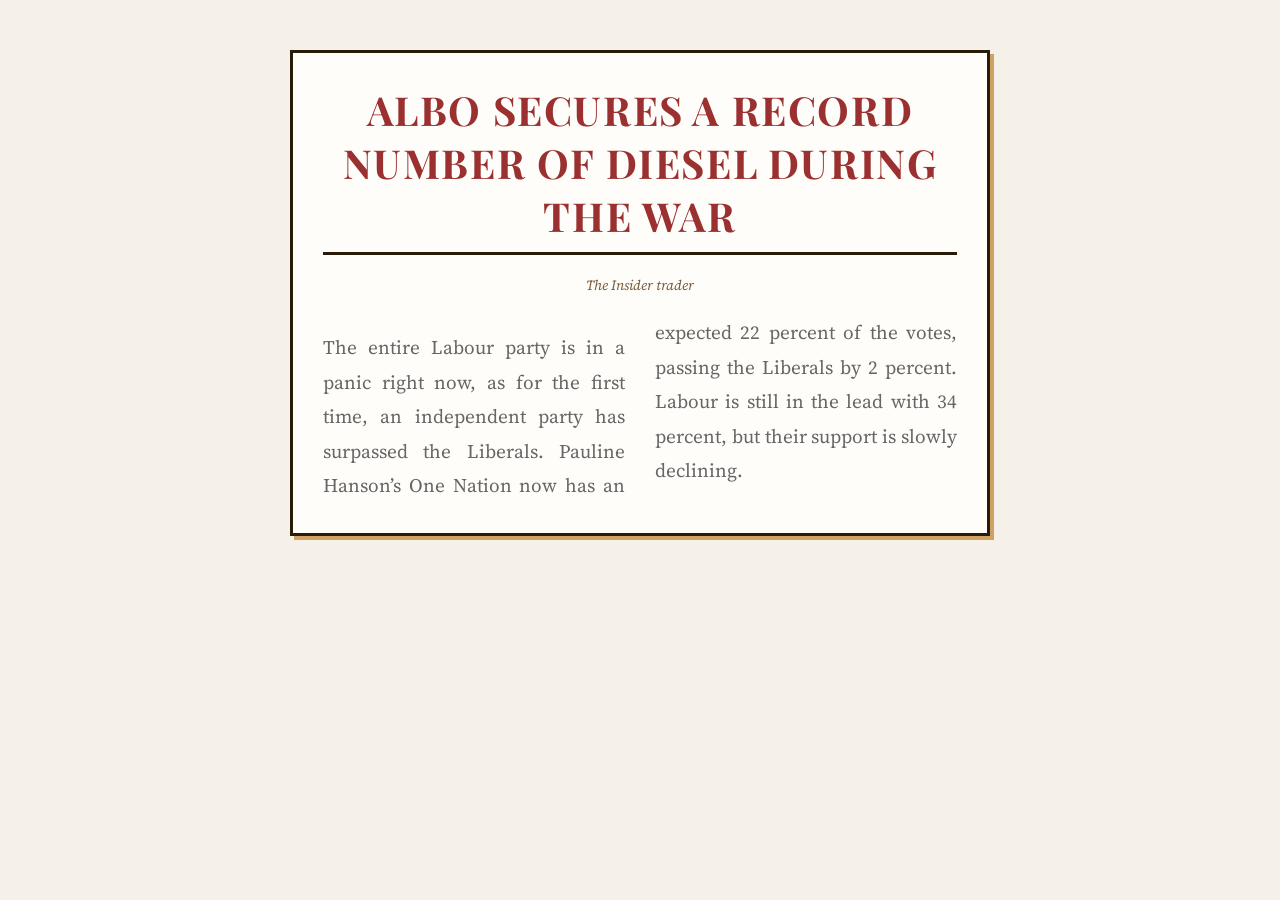
<file: albaneasy.html>
<!DOCTYPE html>
<link rel="stylesheet" href="style.css">
<head>
    <title>Albaneasy News</title>
</head>
<body class="newspaper-body">
    <div class="newspaper">
        <h1>Albo secures a record number of diesel during the war</h1>
        <div class="tagline">The Insider trader</div>
        
        <div class="article">
            <p>The entire Labour party is in a panic right now, as for the first time, an independent party has surpassed the Liberals. Pauline Hanson’s One Nation now has an expected 22 percent of the votes, passing the Liberals by 2 percent. Labour is still in the lead with 34 percent, but their support is slowly declining. </p>
        </div>
    </div>
</body>
</html>
</file>
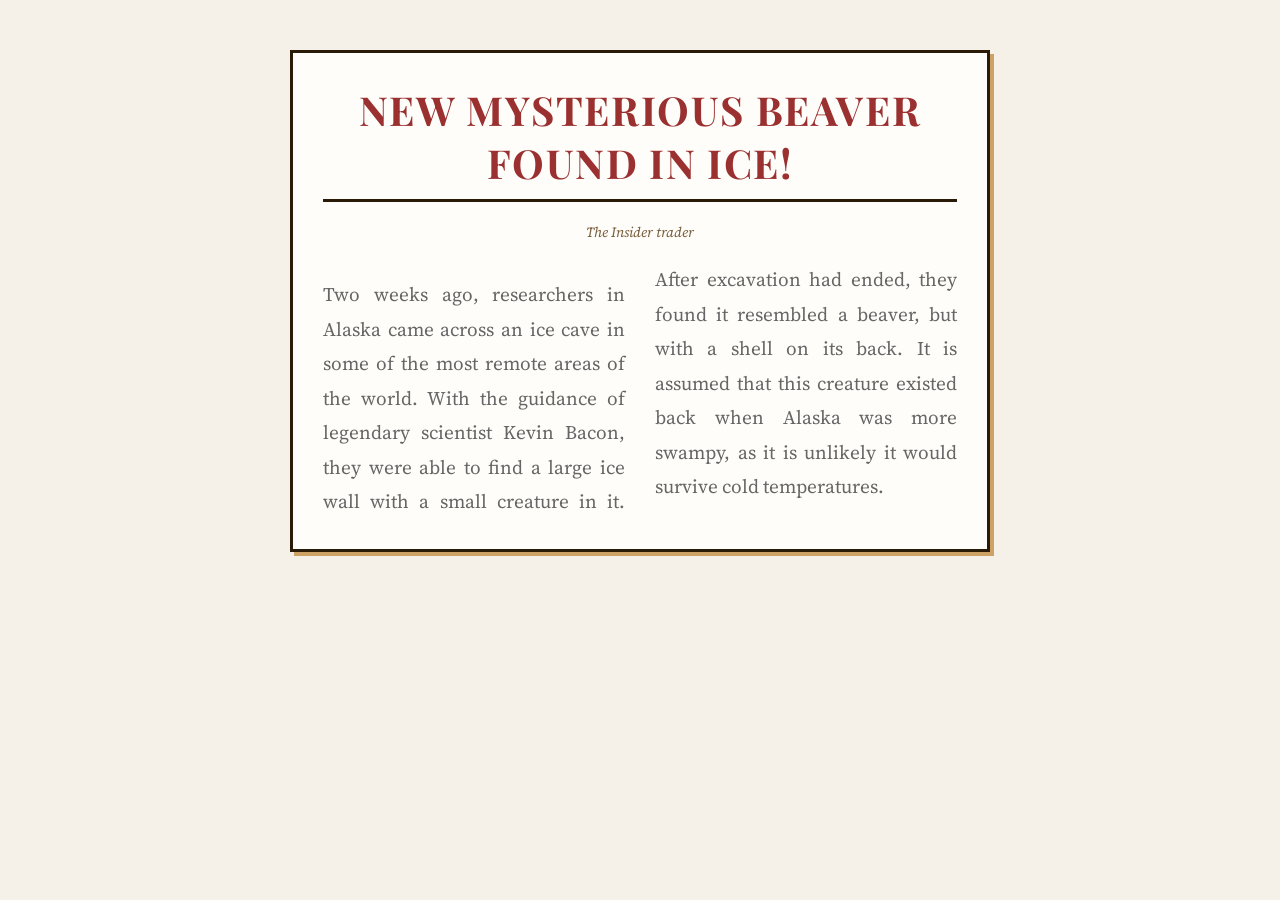
<file: Beaver.html>
<!DOCTYPE html>
<link rel="stylesheet" href="style.css">
<head>
    <title>Albaneasy News</title>
</head>
<body class="newspaper-body">
    <div class="newspaper">
        <h1>New mysterious beaver found in ice!</h1>
        <div class="tagline">The Insider trader</div>
        
        <div class="article">
            <p>Two weeks ago, researchers in Alaska came across an ice cave in some of the most remote areas of the world. With the guidance of legendary scientist Kevin Bacon, they were able to find a large ice wall with a small creature in it. After excavation had ended, they found it resembled a beaver, but with a shell on its back. It is assumed that this creature existed back when Alaska was more swampy, as it is unlikely it would survive cold temperatures.</p>
        </div>
    </div>
</body>
</html>
</file>
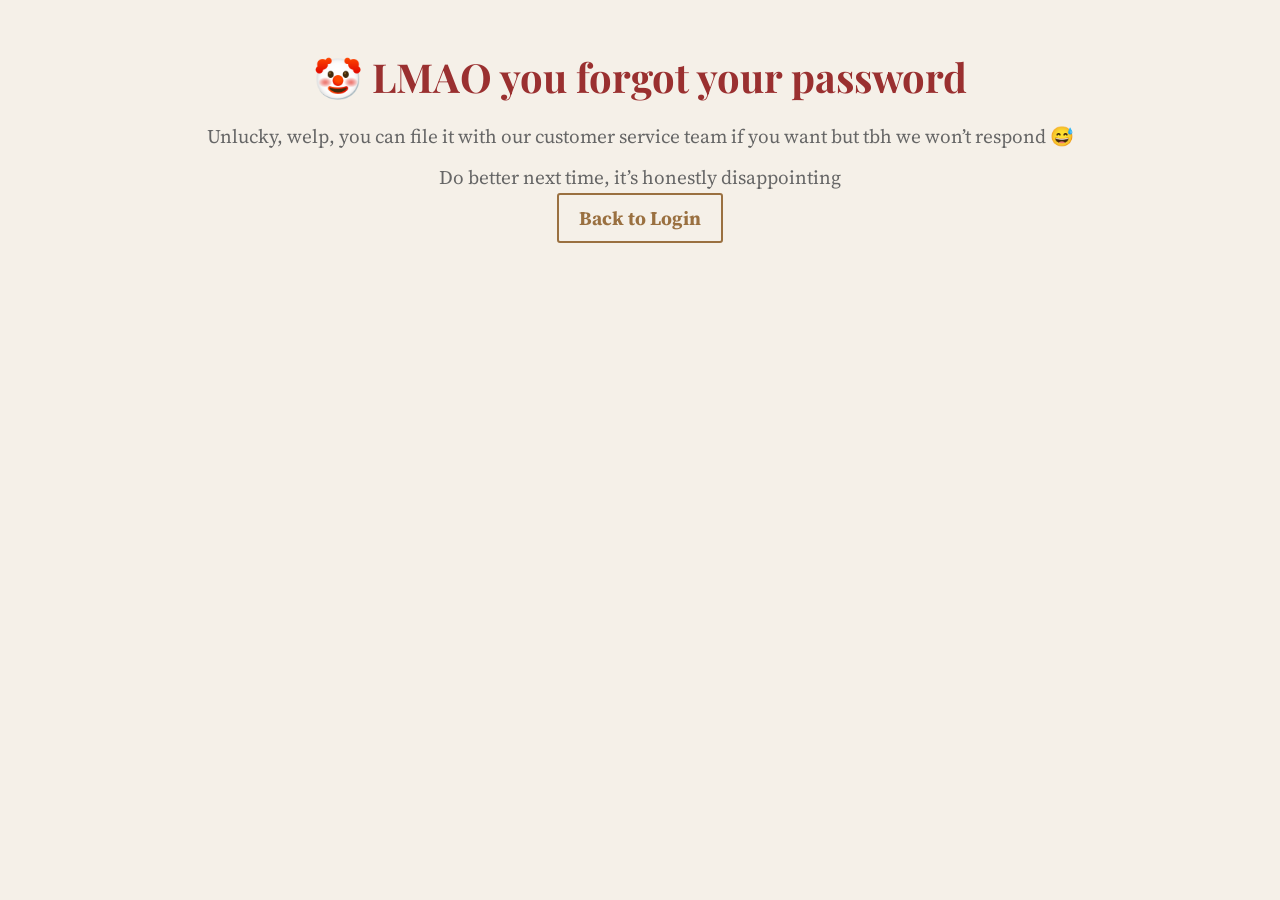
<file: forgot.html>
<!DOCTYPE html>
<html lang="en">
<head>
    <meta charset="UTF-8">
    <meta name="viewport" content="width=device-width, initial-scale=1.0">
    <title>Forgot Password - Insider Trader</title>
    <link rel="stylesheet" href="style.css">
</head>
<body>
    <h1>🤡 LMAO you forgot your password</h1>
    <p>Unlucky, welp, you can file it with our customer service team if you want but tbh we won’t respond 😅</p>
    <p>Do better next time, it’s honestly disappointing</p>
    <p><a href="index.html">Back to Login</a></p>
</body>
</html>
</file>
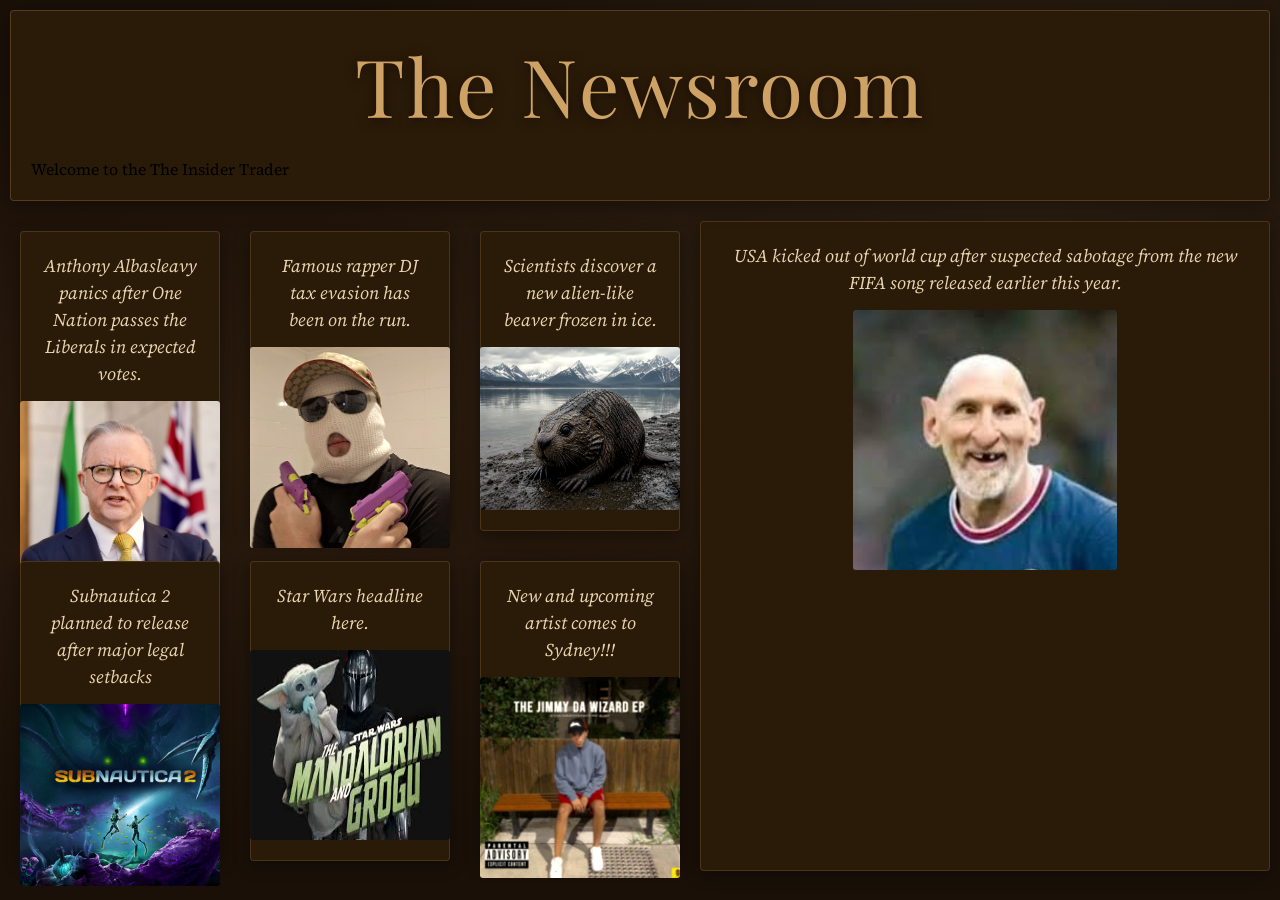
<file: Newsroom.html>
<!DOCTYPE html>
<html>
<head>
    <link rel="stylesheet" href="style.css">
</head>
<body>

<div class="box">
    <x2>The Newsroom</x2>
    <p>Welcome to the The Insider Trader</p>
</div>

<div class="box-story-container">

    <div class="box-story" onclick="window.location.href='albaneasy.html'" style="cursor: pointer;">
        <g1>Anthony Albasleavy panics after One Nation passes the Liberals in expected votes.</g1>
        <img align="center" width="200" height="200" src="images/terible.png" alt="Here you can find the latest news and updates about our company and the stock market. Stay informed with our expert analysis and insights.">
    </div>

    <div class="box-story" onclick="window.location.href='taxevation.html'" style="cursor: pointer;">
        <g1>Famous rapper DJ tax evasion has been on the run.</g1>
        <img align="center" width="200" height="222" src="images/tuffevader.png" alt="Here you can find the latest news and updates about our company and the stock market. Stay informed with our expert analysis and insights.">
    </div>

    <div class="box-story" onclick="window.location.href='Beaver.html'" style="cursor: pointer;">
        <g1>Scientists discover a new alien-like beaver frozen in ice.</g1>
        <img align="center" width="200" height="222" src="images/ChatGPT Image May 6, 2026, 07_46_11 AM.png" alt="Here you can find the latest news and updates about our company and the stock market. Stay informed with our expert analysis and insights.">
    </div>

    <div class="box-story" onclick="window.location.href='subnautica.html'" style="cursor: pointer;">
        <g1>Subnautica 2 planned to release after major legal setbacks</g1>
        <img align="center" width="200" height="222" src="images/subnautica2.png" alt="Here you can find the latest news and updates about our company and the stock market. Stay informed with our expert analysis and insights.">
    </div>

    <div class="box-story" onclick="window.location.href='StarWars.html'" style="cursor: pointer;">
        <g1>Star Wars headline here.</g1>
        <img align="center" width="200" height="222" src="images/starwars.png" alt="Here you can find the latest news and updates about our company and the stock market. Stay informed with our expert analysis and insights.">
    </div>

    <div class="box-story" onclick="window.location.href='wizard.html'" style="cursor: pointer;">
        <g1>New and upcoming artist comes to Sydney!!!</g1>
        <img align="center" width="200" height="222" src="images/Screenshot 2026-05-06 143030.png" alt="worldcup">
    </div>

    <div class="worldcup-box" onclick="window.location.href='worldcup.html'" style="cursor: pointer;">
        <g1>USA kicked out of world cup after suspected sabotage from the new FIFA song released earlier this year.</g1>
        <img width="400px" src="images/wird messi.png" alt="Here you can find the latest news and updates about our company and the stock market. Stay informed with our expert analysis and insights.">
    </div>

</div>

</body>
</html>
</file>
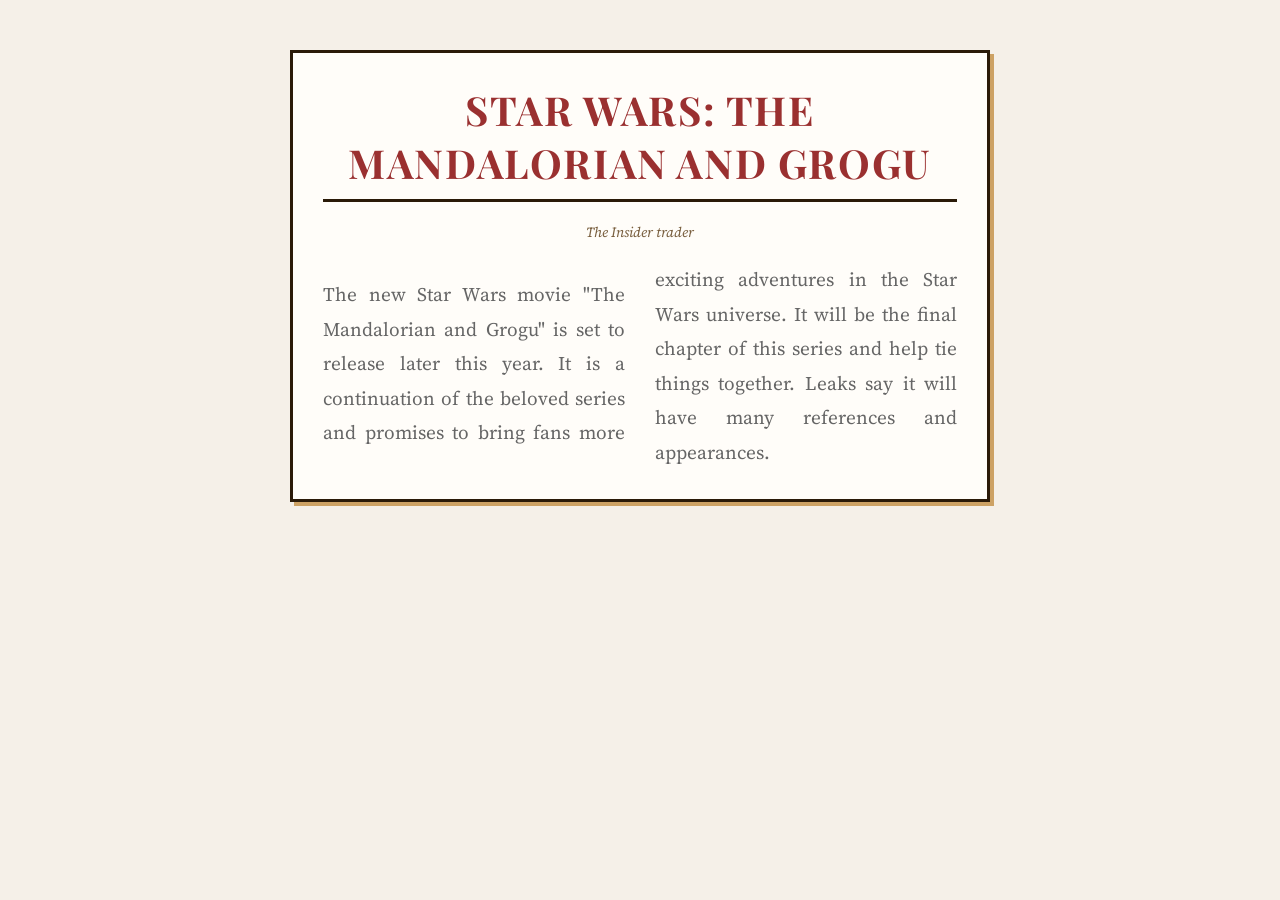
<file: StarWars.html>
<!DOCTYPE html>
<html>
<head>
    <link rel="stylesheet" href="style.css">
    <title>Albaneasy News</title>
</head>
<body class="newspaper-body">
    <div class="newspaper">
        <h1>Star Wars: The Mandalorian and Grogu</h1>
        <div class="tagline">The Insider trader</div>
        
        <div class="article">
            <p>The new Star Wars movie "The Mandalorian and Grogu" is set to release later this year. It is a continuation of the beloved series and promises to bring fans more exciting adventures in the Star Wars universe. It will be the final chapter of this series and help tie things together. Leaks say it will have many references and appearances.</p>
        </div>
    </div>
</body>
</html>
</file>
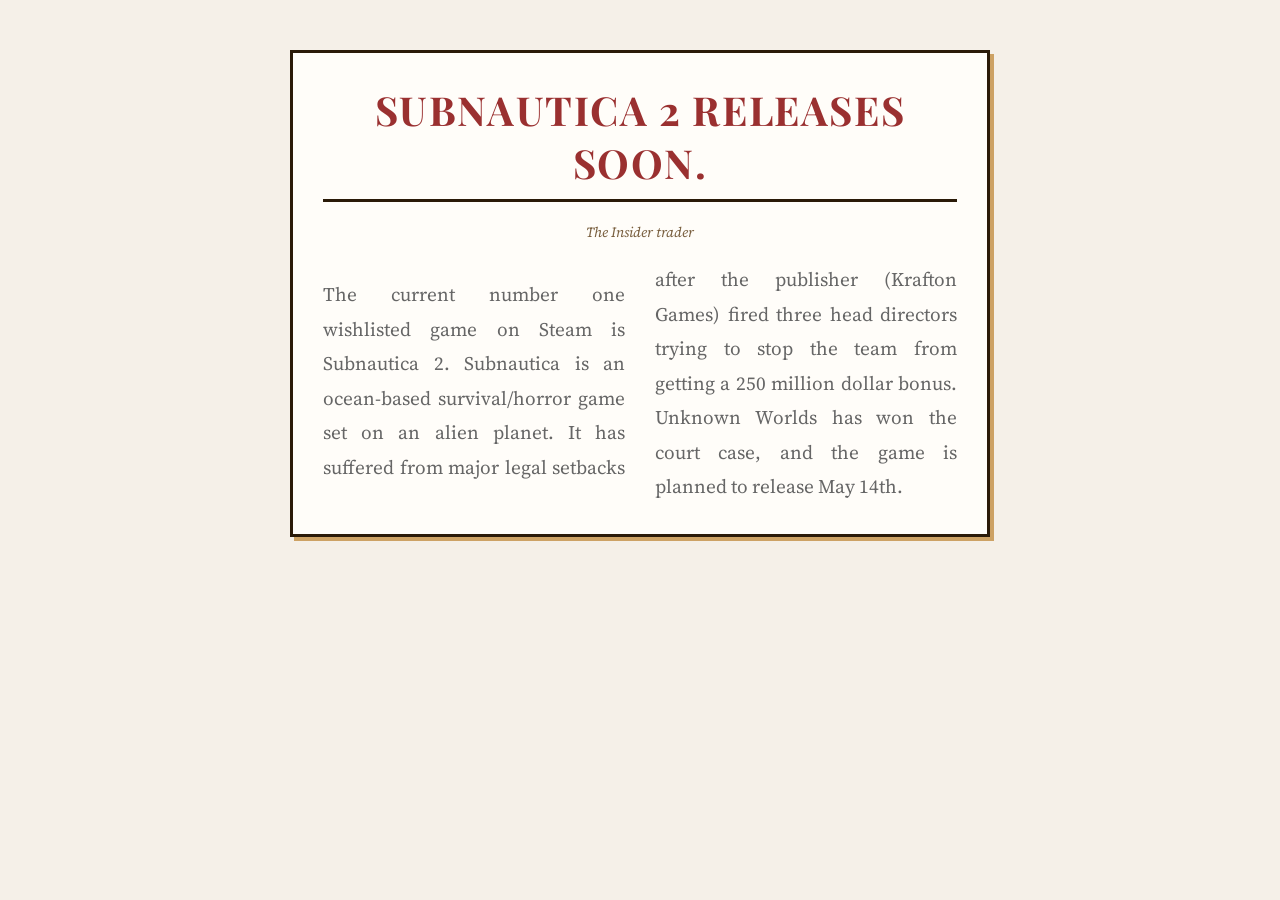
<file: subnautica.html>
<!DOCTYPE html>
<link rel="stylesheet" href="style.css">
<head>
    <title>Albaneasy News</title>
</head>
<body class="newspaper-body">
    <div class="newspaper">
        <h1>Subnautica 2 releases soon.</h1>
        <div class="tagline">The Insider trader</div>
        
        <div class="article">
            <p>The current number one wishlisted game on Steam is Subnautica 2. Subnautica is an ocean-based survival/horror game set on an alien planet. It has suffered from major legal setbacks after the publisher (Krafton Games) fired three head directors trying to stop the team from getting a 250 million dollar bonus. Unknown Worlds has won the court case, and the game is planned to release May 14th.</p>
        </div>
    <div></div>


        </body>
</html>
</file>
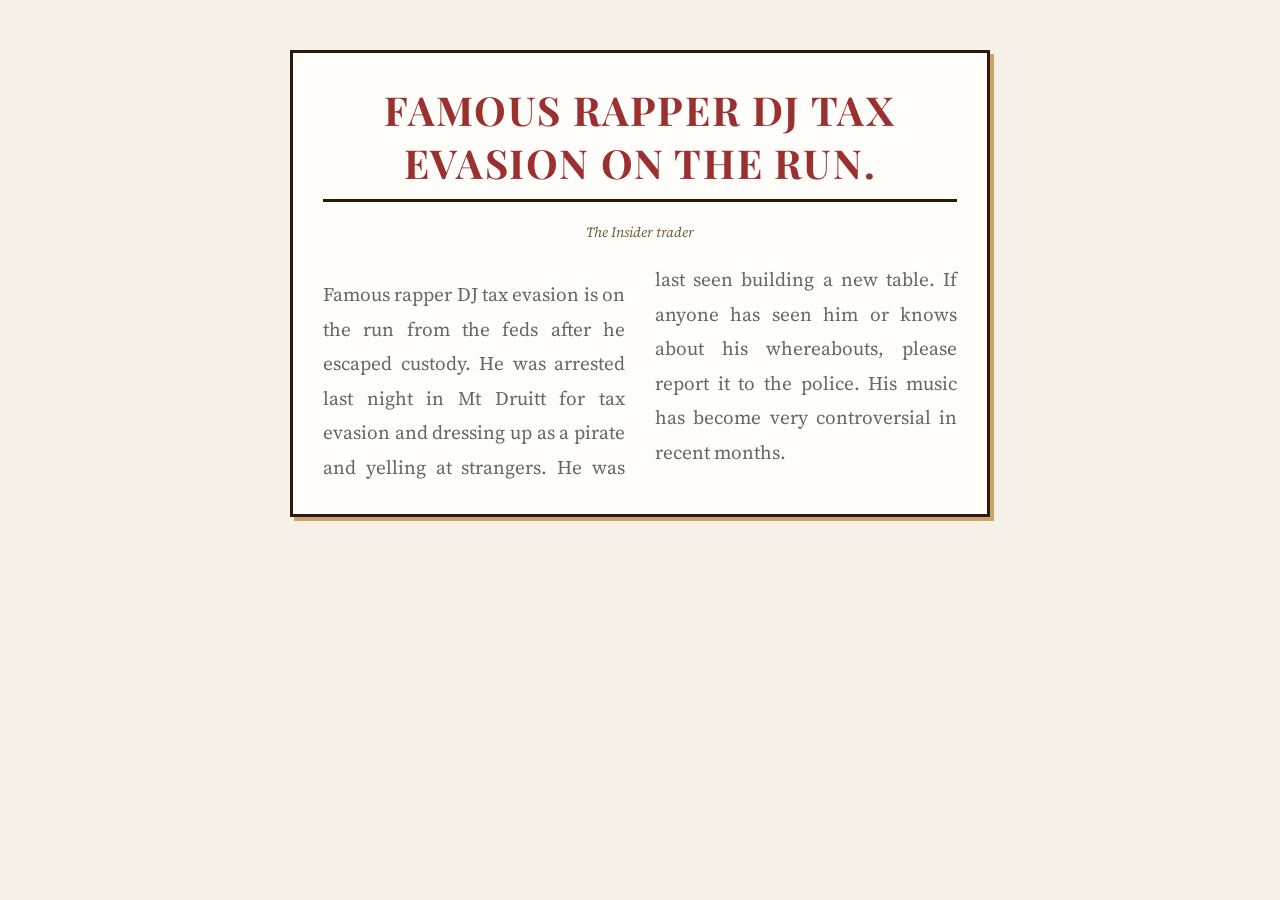
<file: taxevation.html>
<!DOCTYPE html>
<link rel="stylesheet" href="style.css">
<head>
    <title>Albaneasy News</title>
</head>
<body class="newspaper-body">
    <div class="newspaper">
        <h1>Famous rapper DJ tax evasion on the run.</h1>
        <div class="tagline">The Insider trader</div>
        
        <div class="article">
            <p>Famous rapper DJ tax evasion is on the run from the feds after he escaped custody. He was arrested last night in Mt Druitt for tax evasion and dressing up as a pirate and yelling at strangers. He was last seen building a new table. If anyone has seen him or knows about his whereabouts, please report it to the police. His music has become very controversial in recent months. </p>
        </div>
    </div>
</body>
</html>
</file>
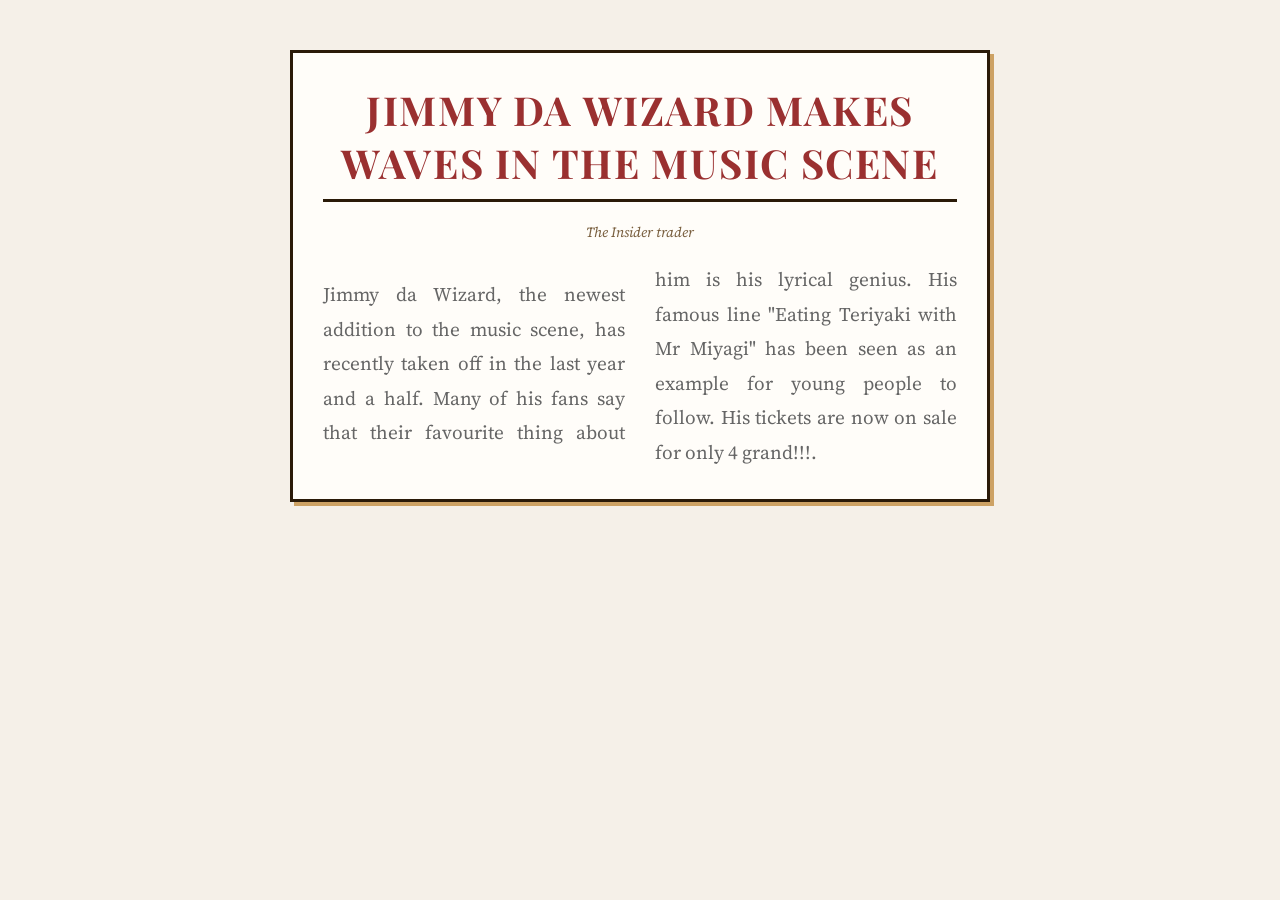
<file: wizard.html>
<!DOCTYPE html>
<html>
<head>
    <link rel="stylesheet" href="style.css">
    <title>Albaneasy News</title>
</head>
<body class="newspaper-body">
    <div class="newspaper">
        <h1>Jimmy da Wizard Makes Waves in the Music Scene</h1>
        <div class="tagline">The Insider trader</div>
        
        <div class="article">
            <p>Jimmy da Wizard, the newest addition to the music scene, has recently taken off in the last year and a half. Many of his fans say that their favourite thing about him is his lyrical genius. His famous line "Eating Teriyaki with Mr Miyagi" has been seen as an example for young people to follow. His tickets are now on sale for only 4 grand!!!.</p>
        </div>
    </div>
</body>
</html>
</file>
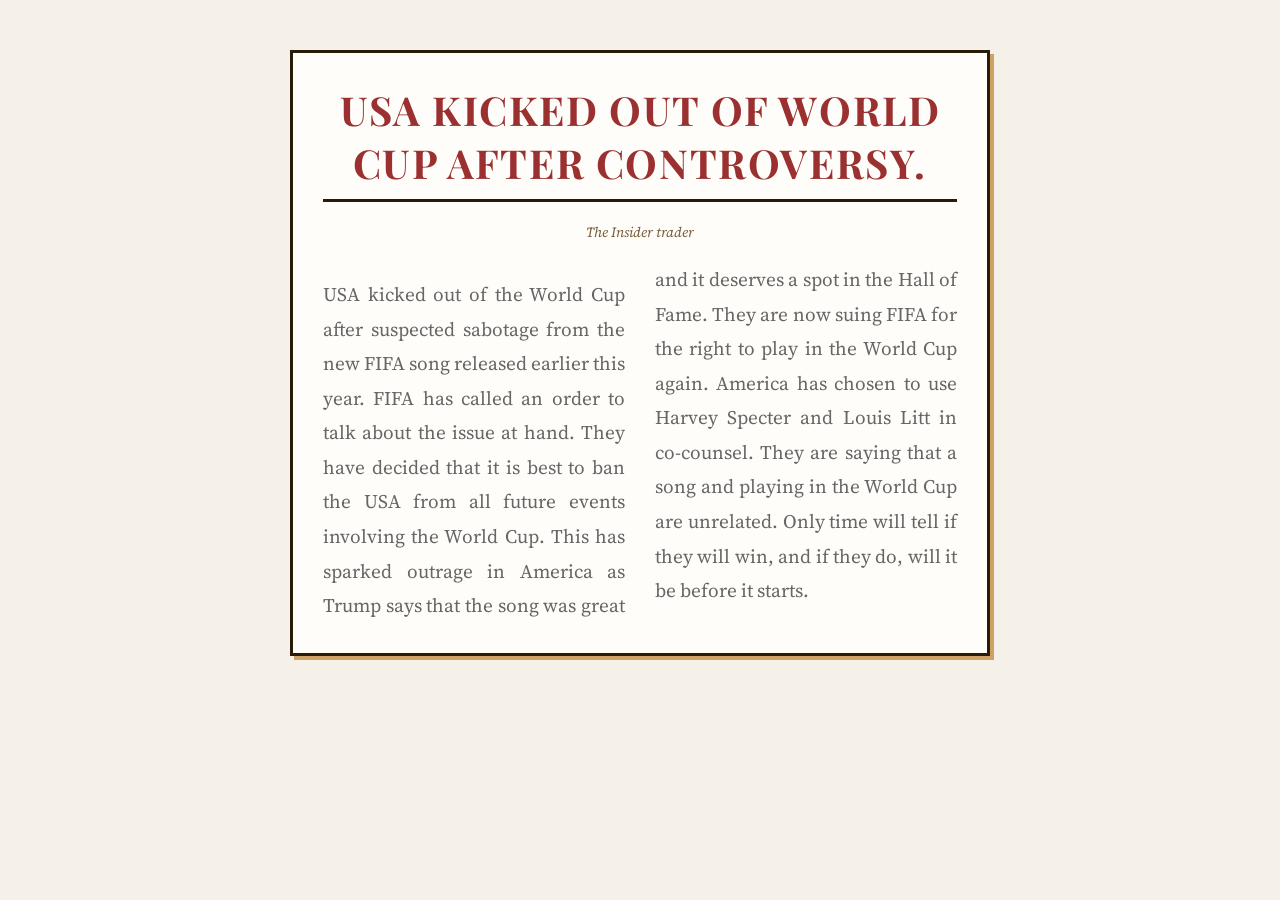
<file: worldcup.html>
<!DOCTYPE html>
<html>
<head>
    <link rel="stylesheet" href="style.css">
    <title>Albaneasy News</title>
</head>
<body class="newspaper-body">
    <div class="newspaper">
        <h1>USA kicked out of World Cup after controversy.</h1>
        <div class="tagline">The Insider trader</div>
        
        <div class="article">
            <p>USA kicked out of the World Cup after suspected sabotage from the new FIFA song released earlier this year. FIFA has called an order to talk about the issue at hand. They have decided that it is best to ban the USA from all future events involving the World Cup. This has sparked outrage in America as Trump says that the song was great and it deserves a spot in the Hall of Fame. They are now suing FIFA for the right to play in the World Cup again. America has chosen to use Harvey Specter and Louis Litt in co-counsel. They are saying that a song and playing in the World Cup are unrelated. Only time will tell if they will win, and if they do, will it be before it starts.</p>
        </div>
    </div>
</body>
</html>
</file>
<file: style.css>
@import url('https://fonts.googleapis.com/css2?family=Playfair+Display:wght@700;900&family=Source+Serif+4:ital,wght@0,300;0,400;1,300&display=swap');

* {
    margin: 0;
    padding: 0;
    box-sizing: border-box;
}

body {
    font-family: 'Source Serif 4', Georgia, serif;
    background: #1a1008;
    background-image:
        radial-gradient(ellipse at 20% 50%, rgba(139, 90, 43, 0.15) 0%, transparent 60%),
        radial-gradient(ellipse at 80% 20%, rgba(205, 162, 100, 0.1) 0%, transparent 50%);
    min-height: 100vh;
    display: flex;
    flex-direction: column;
}

x1 { 
    display: grid;
    background-color: #2a1a08;
    border-bottom: 2px solid rgba(205, 162, 100, 0.3);
    height: 100px;
    font-size: 500%;
    align-items: center;
    justify-content: center;
    color: #cda264;
    text-shadow: 2px 2px 8px rgba(0, 0, 0, 0.6);
    font-family: 'Playfair Display', Georgia, serif;
    animation: fadeDown 0.7s ease both;
}

@keyframes fadeDown {
    from { opacity: 0; transform: translateY(-18px); }
    to   { opacity: 1; transform: translateY(0); }
}

form {
    display: flex;
    flex-direction: column;
    gap: 15px;
    max-width: 1000px;
    width: 600px;
    height: 600px;
    margin: auto;
    padding: 40px;
    background: #fdf6ec;
    border-radius: 4px;
    box-shadow: 0 20px 60px rgba(0, 0, 0, 0.5), 0 0 0 1px rgba(205, 162, 100, 0.2);
    position: relative;
    animation: fadeUp 0.6s ease both;
}

@keyframes fadeUp {
    from { opacity: 0; transform: translateY(20px); }
    to   { opacity: 1; transform: translateY(0); }
}

label {
    font-weight: 400;
    color: #3a2a1a;
    font-size: 20px;
    width: 500px;
    font-family: 'Playfair Display', Georgia, serif;
    letter-spacing: 0.02em;
}

input[type="text"],
input[type="password"] {
    padding: 12px;
    border: 1px solid #d4b896;
    border-bottom: 2px solid #9a7040;
    border-radius: 3px;
    font-size: 14px;
    transition: border-color 0.3s, box-shadow 0.3s;
    width: 525px;
    height: 80px;
    font-size: x-large;
    background: #fffdf9;
    color: #2a1a08;
    font-family: 'Source Serif 4', Georgia, serif;
}

input[type="text"]:focus,
input[type="password"]:focus {
    outline: none;
    border-color: #9a7040;
    box-shadow: 0 2px 12px rgba(154, 112, 64, 0.15);
}

button {
    padding: 12px;
    background-color: #2a1a08;
    color: #cda264;
    border: 1px solid #9a7040;
    width: 525;
    height: 80;
    border-radius: 3px;
    font-size: 16px;
    font-weight: bold;
    cursor: pointer;
    transition: background-color 0.3s, transform 0.2s, box-shadow 0.3s;
    font-family: 'Playfair Display', Georgia, serif;
    letter-spacing: 0.05em;
    text-transform: uppercase;
}

button:hover {
    background-color: #9a7040;
    color: #fdf6ec;
    box-shadow: 0 4px 16px rgba(154, 112, 64, 0.4);
}

button:active {
    transform: scale(0.98);
}

.box {
    background: #2a1a08;
    border-radius: 4px;
    box-shadow: 0 4px 20px rgba(0, 0, 0, 0.4);
    padding: 20px;
    margin: 10px;
    border: 1px solid rgba(205, 162, 100, 0.25);
    animation: fadeDown 0.5s ease both;
}

x2 {
    display: block;
    width: 100%;
    text-align: center;
    font-size: 500%;
    margin-bottom: 20px;
    font-family: 'Playfair Display', Georgia, serif;
    color: #cda264;
    letter-spacing: 0.03em;
    text-shadow: 0 2px 12px rgba(0,0,0,0.5);
}

forgot {
    display: block;
    font-size: large;
    text-align: center;
    position: absolute;
    bottom: 20px;
    left: 0;
    right: 0;
    color: #9a7040;
    cursor: pointer;
    transition: color 0.2s;
    font-style: italic;
}

forgot:hover {
    color: #cda264;
}

body:has(h1:first-child) {
    font-family: 'Source Serif 4', Georgia, serif;
    text-align: center;
    padding: 50px;
    background-color: #f5f0e8;
    background: #f5f0e8;
    display: block;
    flex-direction: unset;
    min-height: unset;
}

body:has(h1:first-child) h1 {
    color: #9a3030;
    font-size: 2.5em;
    margin-bottom: 20px;
    font-family: 'Playfair Display', Georgia, serif;
}

body:has(h1:first-child) p {
    font-size: 1.2em;
    color: #666;
    margin: 15px 0;
}

body:has(h1:first-child) a {
    color: #9a7040;
    text-decoration: none;
    font-weight: bold;
    padding: 10px 20px;
    border: 2px solid #9a7040;
    border-radius: 3px;
    transition: all 0.3s ease;
}

body:has(h1:first-child) a:hover {
    background-color: #9a7040;
    color: white;
}

.box-story {
    background: #2a1a08;
    border-radius: 4px;
    box-shadow: 0 4px 16px rgba(0, 0, 0, 0.4);
    padding: 20px;
    margin: 10px;
    border: 1px solid rgba(205, 162, 100, 0.2);
    max-width: 300px;
    display: flex;
    flex-direction: column;
    align-items: center;
    transition: transform 0.25s ease, box-shadow 0.25s ease, border-color 0.25s ease;
    animation: fadeUp 0.5s ease both;
    max-height: 300px;
    
}

.box-story:nth-child(1) { animation-delay: 0.05s; }
.box-story:nth-child(2) { animation-delay: 0.15s; }
.box-story:nth-child(3) { animation-delay: 0.25s; }
.box-story:nth-child(4) { animation-delay: 0.35s; }




.box-story img {
    border-radius: 3px;
    margin-top: 14px;
    transition: opacity 0.25s ease;
    filter: sepia(15%) contrast(1.05);
    max-width: 300px;
}



g1 {
    font-size: large;
    text-align: center;
    color: #e8d5b0;
    font-family: 'Source Serif 4', Georgia, serif;
    line-height: 1.5;
    font-style: italic;
}

.newspaper-body {
    font-family: 'Source Serif 4', Georgia, serif;
    max-width: 800px;
    margin: 0 auto;
    padding: 20px;
    background-color: #f5f0e8;
}

.newspaper {
    background-color: #fffdf9;
    padding: 30px;
    border: 3px solid #2a1a08;
    box-shadow: 4px 4px 0 #cda264;
}

.newspaper h1 {
    font-size: 48px;
    text-align: center;
    margin: 0 0 10px 0;
    font-weight: bold;
    text-transform: uppercase;
    border-bottom: 3px solid #2a1a08;
    padding-bottom: 10px;
    font-family: 'Playfair Display', Georgia, serif;
    color: #1a0e04;
    letter-spacing: 0.04em;
}

.tagline {
    text-align: center;
    font-size: 14px;
    margin-bottom: 20px;
    font-style: italic;
    color: #7a6040;
}

.article {
    font-size: 16px;
    line-height: 1.8;
    text-align: justify;
    color: #2a1a08;
    columns: 2;
    column-gap: 30px;
}

.box-story-container {
    display: grid;
    grid-template-columns: repeat(3, 220px) 1fr;
    grid-template-rows: auto auto;
    gap: 10px;
    padding: 10px;
    align-items: stretch;
    width: 100%;
    height: 200px;
    max-height: 200px;
}

.worldcup-box {
    grid-column: 4;
    grid-row: 1 / 3;
    max-width: none;
    width: 100%;
    background: #2a1a08;
    border-radius: 4px;
    box-shadow: 0 4px 16px rgba(0, 0, 0, 0.4);
    padding: 20px;
    border: 1px solid rgba(205, 162, 100, 0.2);
    display: flex;
    flex-direction: column;
    align-items: center;
    cursor: pointer;
    transition: box-shadow 0.25s ease, border-color 0.25s ease;
}

.worldcup-box:hover {
    box-shadow: 0 12px 32px rgba(0, 0, 0, 0.5);
    border-color: rgba(205, 162, 100, 0.55);
}

.worldcup-box img {
    width: 50%;
    height: auto;
    border-radius: 3px;
    margin-top: 14px;
    object-fit: cover;
}

.worldcup-box g1 {
    font-size: large;
    text-align: center;
    color: #e8d5b0;
    font-family: 'Source Serif 4', Georgia, serif;
    line-height: 1.5;
    font-style: italic;
    
}
</file>
